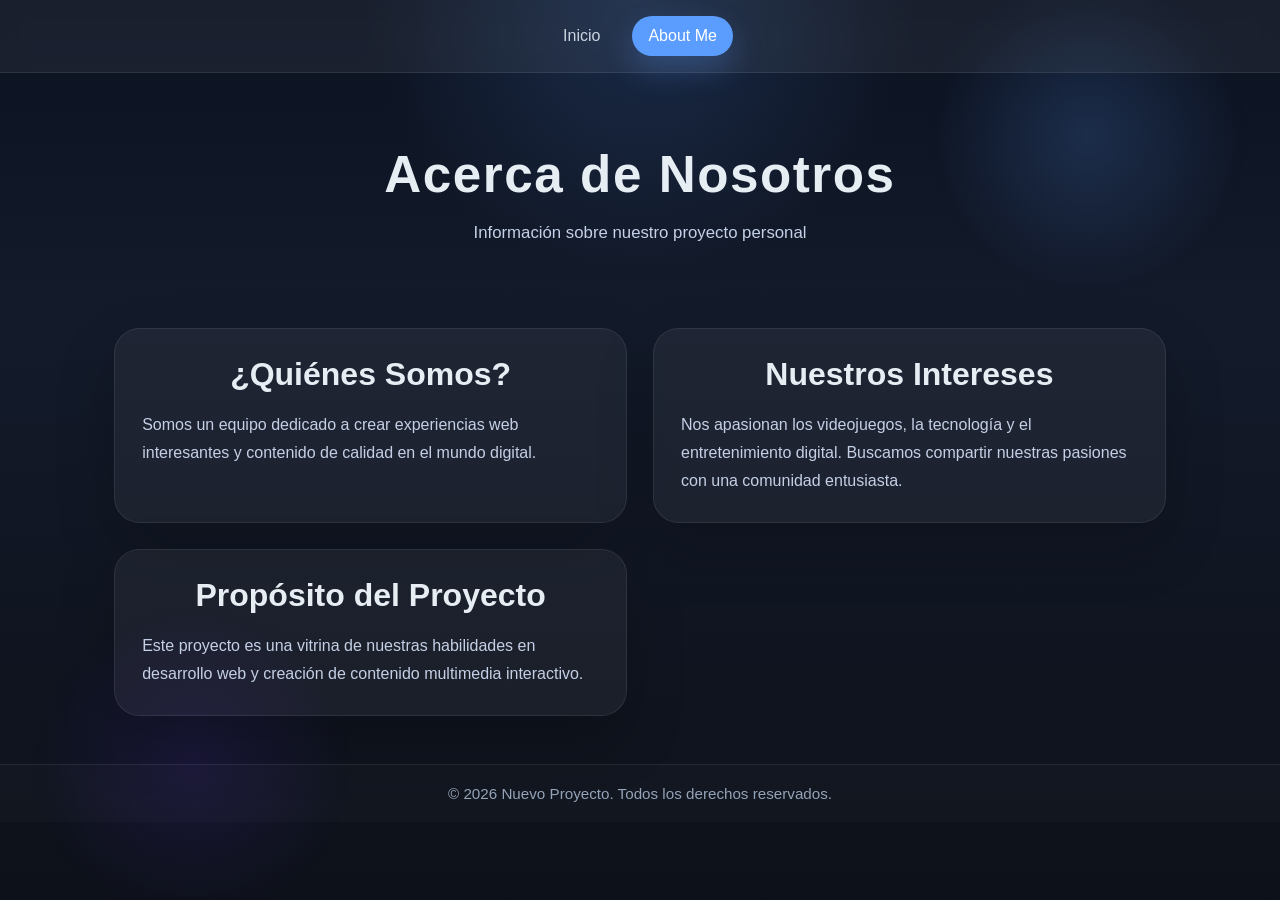
<file: about.html>
<!DOCTYPE html>
<html lang="es">
<head>
	<meta charset="UTF-8">
	<meta name="viewport" content="width=device-width, initial-scale=1.0">
	<title>Acerca de Nosotros</title>
	<link rel="stylesheet" href="New Proyect.CSS">
</head>
<body>
	<nav class="navbar">
		<a href="./index.html" class="nav-link">Inicio</a>
		<a href="./about.html" class="nav-link active">About Me</a>
	</nav>

	<main>
		<section class="hero">
			<h1>Acerca de Nosotros</h1>
			<p>Información sobre nuestro proyecto personal</p>
		</section>

		<section class="content">
			<article>
				<h2>¿Quiénes Somos?</h2>
				<p>Somos un equipo dedicado a crear experiencias web interesantes y contenido de calidad en el mundo digital.</p>
			</article>

			<article>
				<h2>Nuestros Intereses</h2>
				<p>Nos apasionan los videojuegos, la tecnología y el entretenimiento digital. Buscamos compartir nuestras pasiones con una comunidad entusiasta.</p>
			</article>

			<article>
				<h2>Propósito del Proyecto</h2>
				<p>Este proyecto es una vitrina de nuestras habilidades en desarrollo web y creación de contenido multimedia interactivo.</p>
			</article>
		</section>
	</main>

	<footer>
		<p>&copy; 2026 Nuevo Proyecto. Todos los derechos reservados.</p>
	</footer>
</body>
</html>
</file>
<file: New Proyect.CSS>
* {
	box-sizing: border-box;
	margin: 0;
	padding: 0;
}

html {
	scroll-behavior: smooth;
}

body {
	font-family: 'Segoe UI', Tahoma, Geneva, Verdana, sans-serif;
	background: radial-gradient(circle at top, rgba(91, 156, 255, 0.18), transparent 25%),
		linear-gradient(180deg, #0b1220 0%, #131a2a 35%, #0d1119 100%);
	color: #e6edf3;
	min-height: 100vh;
}

body::before {
	content: '';
	position: fixed;
	top: 0;
	left: 0;
	width: 100%;
	height: 100%;
	background: radial-gradient(circle at 85% 15%, rgba(91, 156, 255, 0.18), transparent 12%),
		radial-gradient(circle at 15% 85%, rgba(108, 57, 255, 0.12), transparent 12%);
	pointer-events: none;
	z-index: -1;
}

.navbar {
	display: flex;
	justify-content: center;
	gap: 1rem;
	padding: 1rem 1.5rem;
	background: rgba(255, 255, 255, 0.06);
	backdrop-filter: blur(10px);
	position: sticky;
	top: 0;
	z-index: 10;
	border-bottom: 1px solid rgba(255, 255, 255, 0.08);
}

.nav-link {
	color: #cbd5e1;
	text-decoration: none;
	padding: 0.7rem 1rem;
	border-radius: 999px;
	transition: all 0.25s ease;
}

.nav-link:hover {
	background: rgba(255, 255, 255, 0.1);
	color: #ffffff;
}

.nav-link.active {
	background: #5b9cff;
	color: #ffffff;
	box-shadow: 0 14px 30px rgba(91, 156, 255, 0.25);
}

img {
	display: block;
	max-width: 420px;
	width: 100%;
	margin: 1.5rem auto 0;
	border-radius: 1.5rem;
	box-shadow: 0 28px 80px rgba(0, 0, 0, 0.35);
	border: 1px solid rgba(255, 255, 255, 0.08);
}

main {
	max-width: 1100px;
	margin: 2rem auto 3rem;
	padding: 0 1.5rem;
}

.hero {
	text-align: center;
	padding: 2.5rem 1rem 3rem;
}

.hero h1 {
	font-size: clamp(2.6rem, 4vw, 4.2rem);
	margin-bottom: 0.85rem;
	letter-spacing: 0.03em;
}

.hero p {
	color: #c4d1e8;
	max-width: 720px;
	margin: 0 auto;
	line-height: 1.8;
	font-size: 1.05rem;
}

.content {
	display: grid;
	gap: 1.6rem;
	margin-top: 2rem;
}

.content h2 {
	font-size: 2rem;
	text-align: center;
	margin-bottom: 1.1rem;
}

article {
	background: rgba(255, 255, 255, 0.05);
	border: 1px solid rgba(255, 255, 255, 0.08);
	border-radius: 1.6rem;
	padding: 1.7rem;
	box-shadow: 0 24px 60px rgba(0, 0, 0, 0.2);
	transition: transform 0.25s ease, border-color 0.25s ease;
}

article:hover {
	transform: translateY(-4px);
	border-color: rgba(91, 156, 255, 0.35);
}

article h3 {
	margin-bottom: 0.75rem;
	color: #ffffff;
}

article p {
	color: #c5d0e6;
	line-height: 1.75;
}

.btn {
	display: inline-block;
	margin-top: 1rem;
	padding: 0.85rem 1.4rem;
	background: #5b9cff;
	color: #ffffff;
	text-decoration: none;
	border-radius: 999px;
	font-weight: 600;
	transition: transform 0.2s ease, background 0.2s ease;
}

.btn:hover {
	transform: translateY(-2px);
	background: #4a8de5;
}

iframe {
	width: 100%;
	border: 0;
	border-radius: 1.4rem;
	margin-top: 1rem;
	box-shadow: 0 24px 60px rgba(0, 0, 0, 0.25);
}

footer {
	text-align: center;
	padding: 1.25rem 1rem;
	color: #94a3b8;
	font-size: 0.95rem;
	border-top: 1px solid rgba(255, 255, 255, 0.08);
	background: rgba(255, 255, 255, 0.02);
}

@media (min-width: 760px) {
	.content {
		grid-template-columns: repeat(2, minmax(0, 1fr));
	}
}

@media (max-width: 560px) {
	.navbar {
		flex-direction: column;
		align-items: center;
	}

	.hero {
		padding: 1.8rem 1rem 2.2rem;
	}
}
</file>
